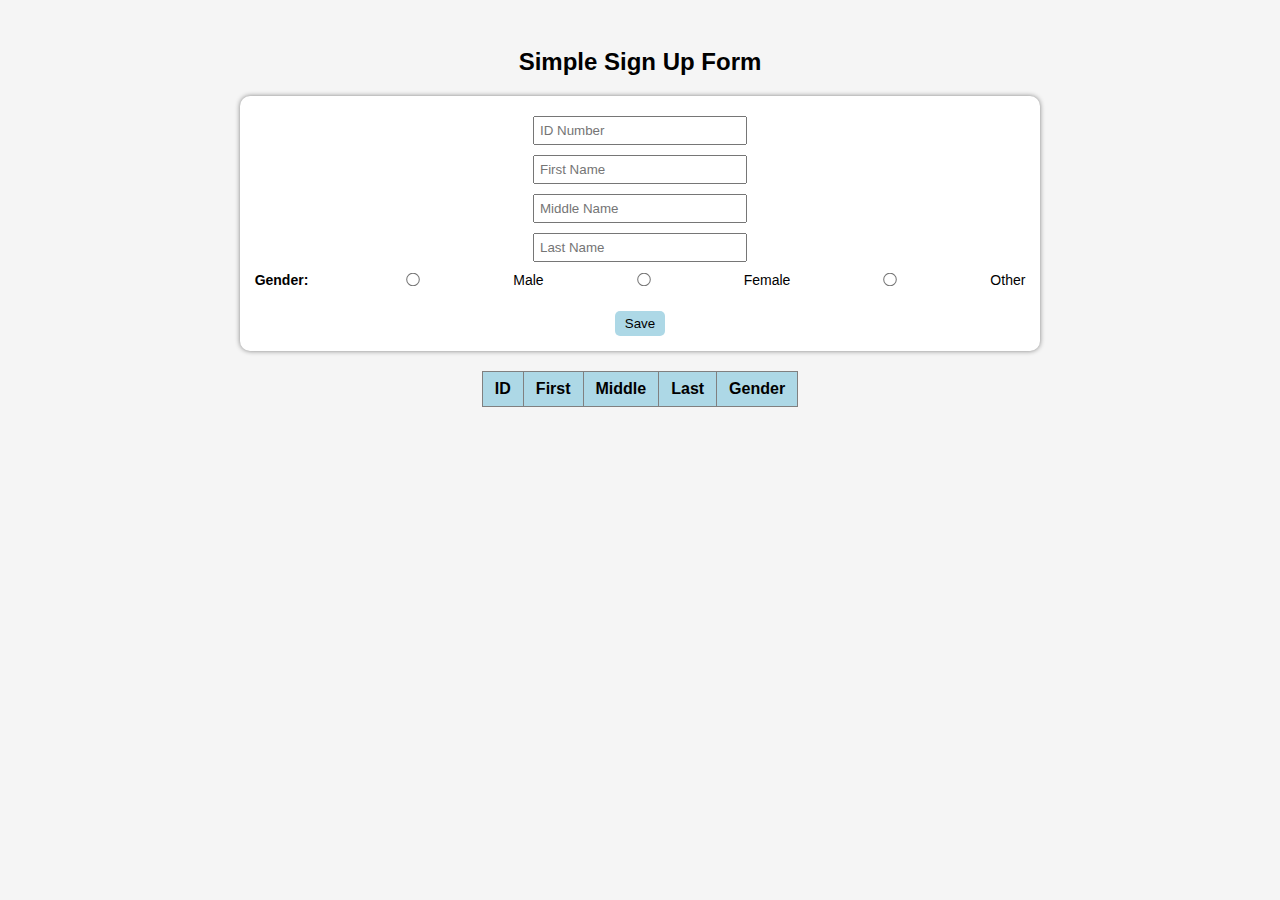
<file: formative4/index.html>
<!DOCTYPE html>
<html lang="en">
<head>
  <meta charset="UTF-8">
  <title>Formative 4 - Sign Up Form</title>
  <style>
    body {
      font-family: Arial, sans-serif;
      background-color: #f5f5f5;
      text-align: center;
      padding: 20px;
    }
    form {
      background: white;
      display: inline-block;
      padding: 15px;
      border-radius: 10px;
      box-shadow: 0 0 5px gray;
      margin-bottom: 20px;
    }
    input {
      margin: 5px;
      padding: 5px;
      width: 200px;
    }
    .gender-group {
      margin: 5px 0;
      display: flex;
      justify-content: center;
      align-items: center;
      gap: -0.5px; /* very small space between each gender option */
    }
    .gender-group strong {
      margin-right: 5px;
      font-size: 14px;
    }
    .gender-group label {
      display: flex;
      align-items: center;
      font-size: 14px;
      gap: -5px; 
    }
    .gender-group input[type="radio"] {
      transform: scale(1.05);
      cursor: pointer;
      margin: 0;
      padding: 0;
    }
    button {
      padding: 5px 10px;
      background-color: lightblue;
      border: none;
      border-radius: 5px;
      cursor: pointer;
    }
    button:hover {
      background-color: skyblue;
    }
    table {
      margin: 0 auto;
      border-collapse: collapse;
      background: white;
    }
    th, td {
      border: 1px solid gray;
      padding: 8px 12px;
    }
    th {
      background-color: lightblue;
    }
  </style>
</head>
<body>
  <h2>Simple Sign Up Form</h2>

  <form id="signupForm">
    <input type="text" id="idNumber" placeholder="ID Number" required><br>
    <input type="text" id="firstName" placeholder="First Name" required><br>
    <input type="text" id="middleName" placeholder="Middle Name"><br>
    <input type="text" id="lastName" placeholder="Last Name" required><br>

    <div class="gender-group">
      <strong>Gender:</strong>
      <label><input type="radio" name="gender" value="Male" required>Male</label>
      <label><input type="radio" name="gender" value="Female" required>Female</label>
      <label><input type="radio" name="gender" value="Other Gender" required>Other</label>
    </div><br>

    <button type="button" id="saveBtn">Save</button>
  </form>

  <table id="dataTable">
    <thead>
      <tr>
        <th>ID</th>
        <th>First</th>
        <th>Middle</th>
        <th>Last</th>
        <th>Gender</th>
      </tr>
    </thead>
    <tbody></tbody>
  </table>

  <script src="script.js"></script>
</body>
</html>
</file>
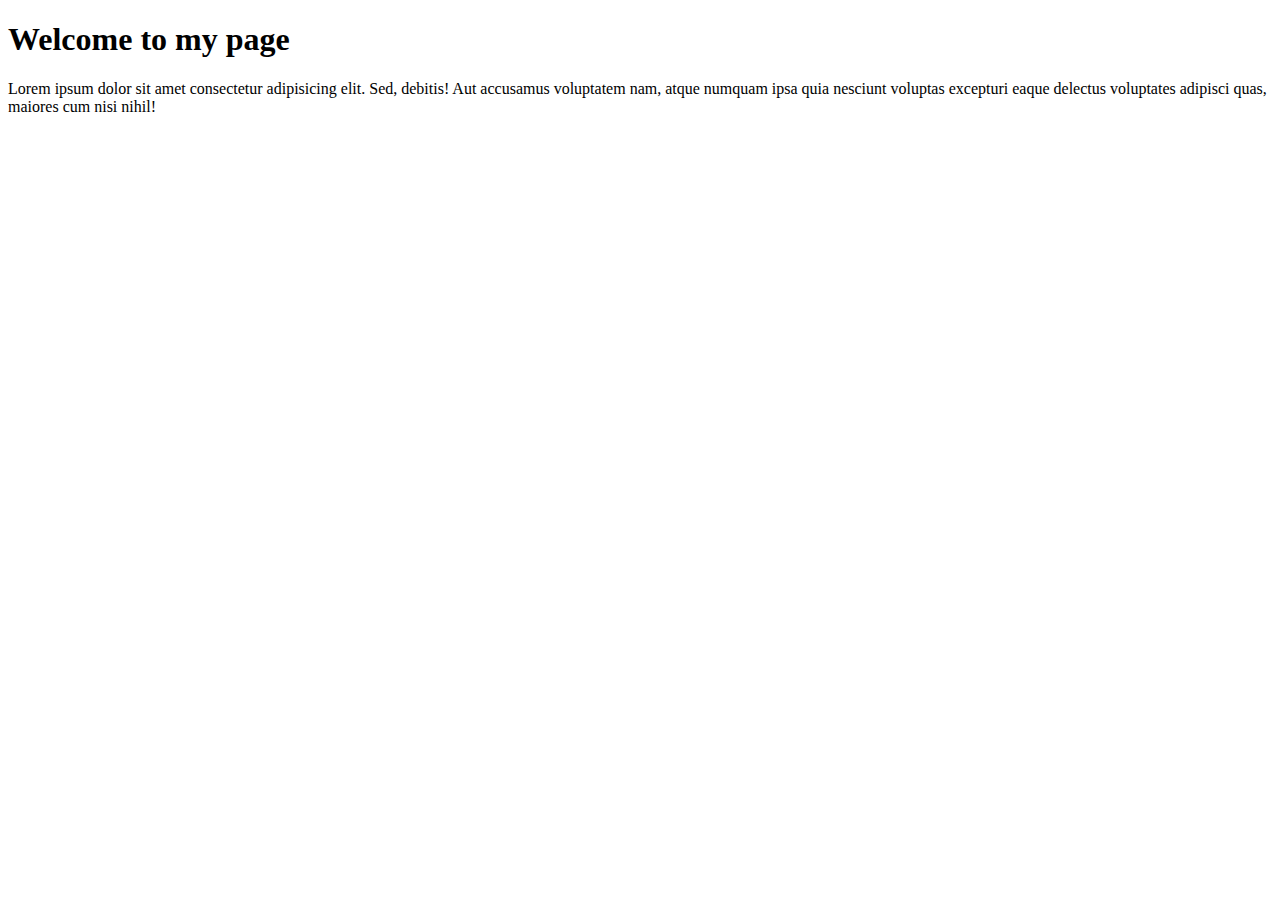
<file: test file/index.html>
<!DOCTYPE html>
<html lang="en">
<head>
    <meta charset="UTF-8">
    <meta name="viewport" content="width=device-width, initial-scale=1.0">
    <title>My First Web Page</title>
</head>
<body>
<div>
    <h1>Welcome to my page</h1>
</div>
<div>
    <p>Lorem ipsum dolor sit amet consectetur adipisicing elit. Sed, debitis! Aut accusamus voluptatem nam, atque numquam ipsa quia nesciunt voluptas excepturi eaque delectus voluptates adipisci quas, maiores cum nisi nihil!</p>
</div>
</body>
</html>
</file>
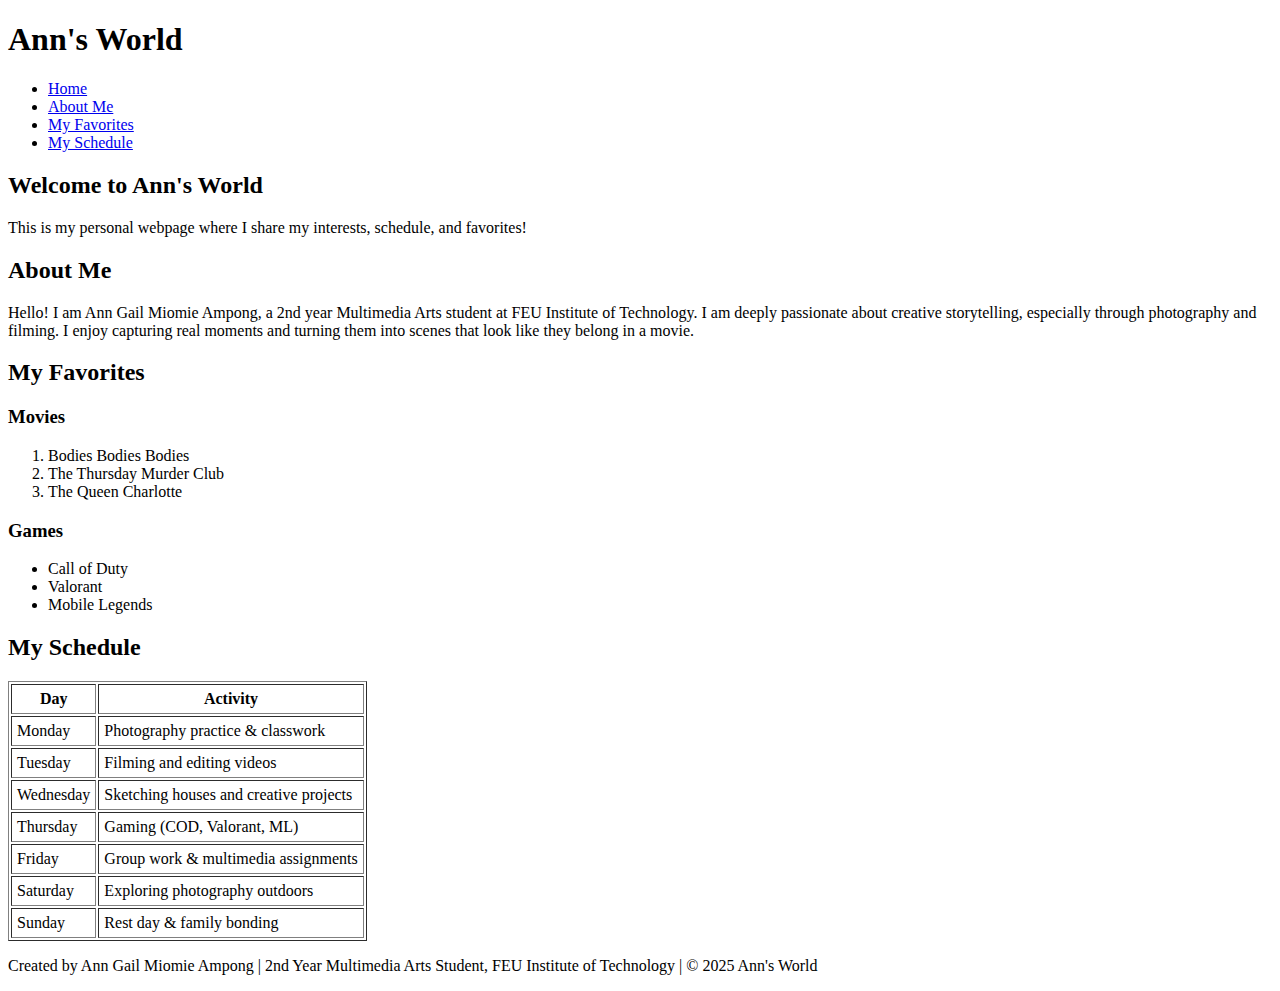
<file: module2_activity (1).html>
<!DOCTYPE html>
<html lang="en">
<head>
    <meta charset="UTF-8">
    <meta name="viewport" content="width=device-width, initial-scale=1.0">
    <title>Ann's World</title>
</head>
<body>
    <header>
        <h1>Ann's World</h1>
        <nav>
            <ul>
                <li><a href="#home">Home</a></li>
                <li><a href="#about-me">About Me</a></li>
                <li><a href="#my-favorites">My Favorites</a></li>
                <li><a href="#my-schedule">My Schedule</a></li>
            </ul>
        </nav>
    </header>

    <main>
        <!-- Home Section -->
        <section id="home">
            <h2>Welcome to Ann's World</h2>
            <p>This is my personal webpage where I share my interests, schedule, and favorites!</p>
        </section>

        <!-- About Me Section -->
        <section id="about-me">
            <h2>About Me</h2>
            <article>
                <p>Hello! I am Ann Gail Miomie Ampong, a 2nd year Multimedia Arts student at FEU Institute of Technology. 
                I am deeply passionate about creative storytelling, especially through photography and filming. 
                I enjoy capturing real moments and turning them into scenes that look like they belong in a movie.</p>
            </article>
        </section>

        <!-- My Favorites Section -->
        <section id="my-favorites">
            <h2>My Favorites</h2>
            <h3>Movies</h3>
            <ol>
                <li>Bodies Bodies Bodies</li>
                <li>The Thursday Murder Club</li>
                <li>The Queen Charlotte</li>
            </ol>

            <h3>Games</h3>
            <ul>
                <li>Call of Duty</li>
                <li>Valorant</li>
                <li>Mobile Legends</li>
            </ul>
        </section>

        <!-- My Schedule Section -->
        <section id="my-schedule">
            <h2>My Schedule</h2>
            <table border="1" cellpadding="5">
                <thead>
                    <tr>
                        <th>Day</th>
                        <th>Activity</th>
                    </tr>
                </thead>
                <tbody>
                    <tr>
                        <td>Monday</td>
                        <td>Photography practice & classwork</td>
                    </tr>
                    <tr>
                        <td>Tuesday</td>
                        <td>Filming and editing videos</td>
                    </tr>
                    <tr>
                        <td>Wednesday</td>
                        <td>Sketching houses and creative projects</td>
                    </tr>
                    <tr>
                        <td>Thursday</td>
                        <td>Gaming (COD, Valorant, ML)</td>
                    </tr>
                    <tr>
                        <td>Friday</td>
                        <td>Group work & multimedia assignments</td>
                    </tr>
                    <tr>
                        <td>Saturday</td>
                        <td>Exploring photography outdoors</td>
                    </tr>
                    <tr>
                        <td>Sunday</td>
                        <td>Rest day & family bonding</td>
                    </tr>
                </tbody>
            </table>
        </section>
    </main>

    <footer>
        <p>Created by Ann Gail Miomie Ampong | 2nd Year Multimedia Arts Student, FEU Institute of Technology | &copy; 2025 Ann's World</p>
    </footer>
</body>
</html>
</file>
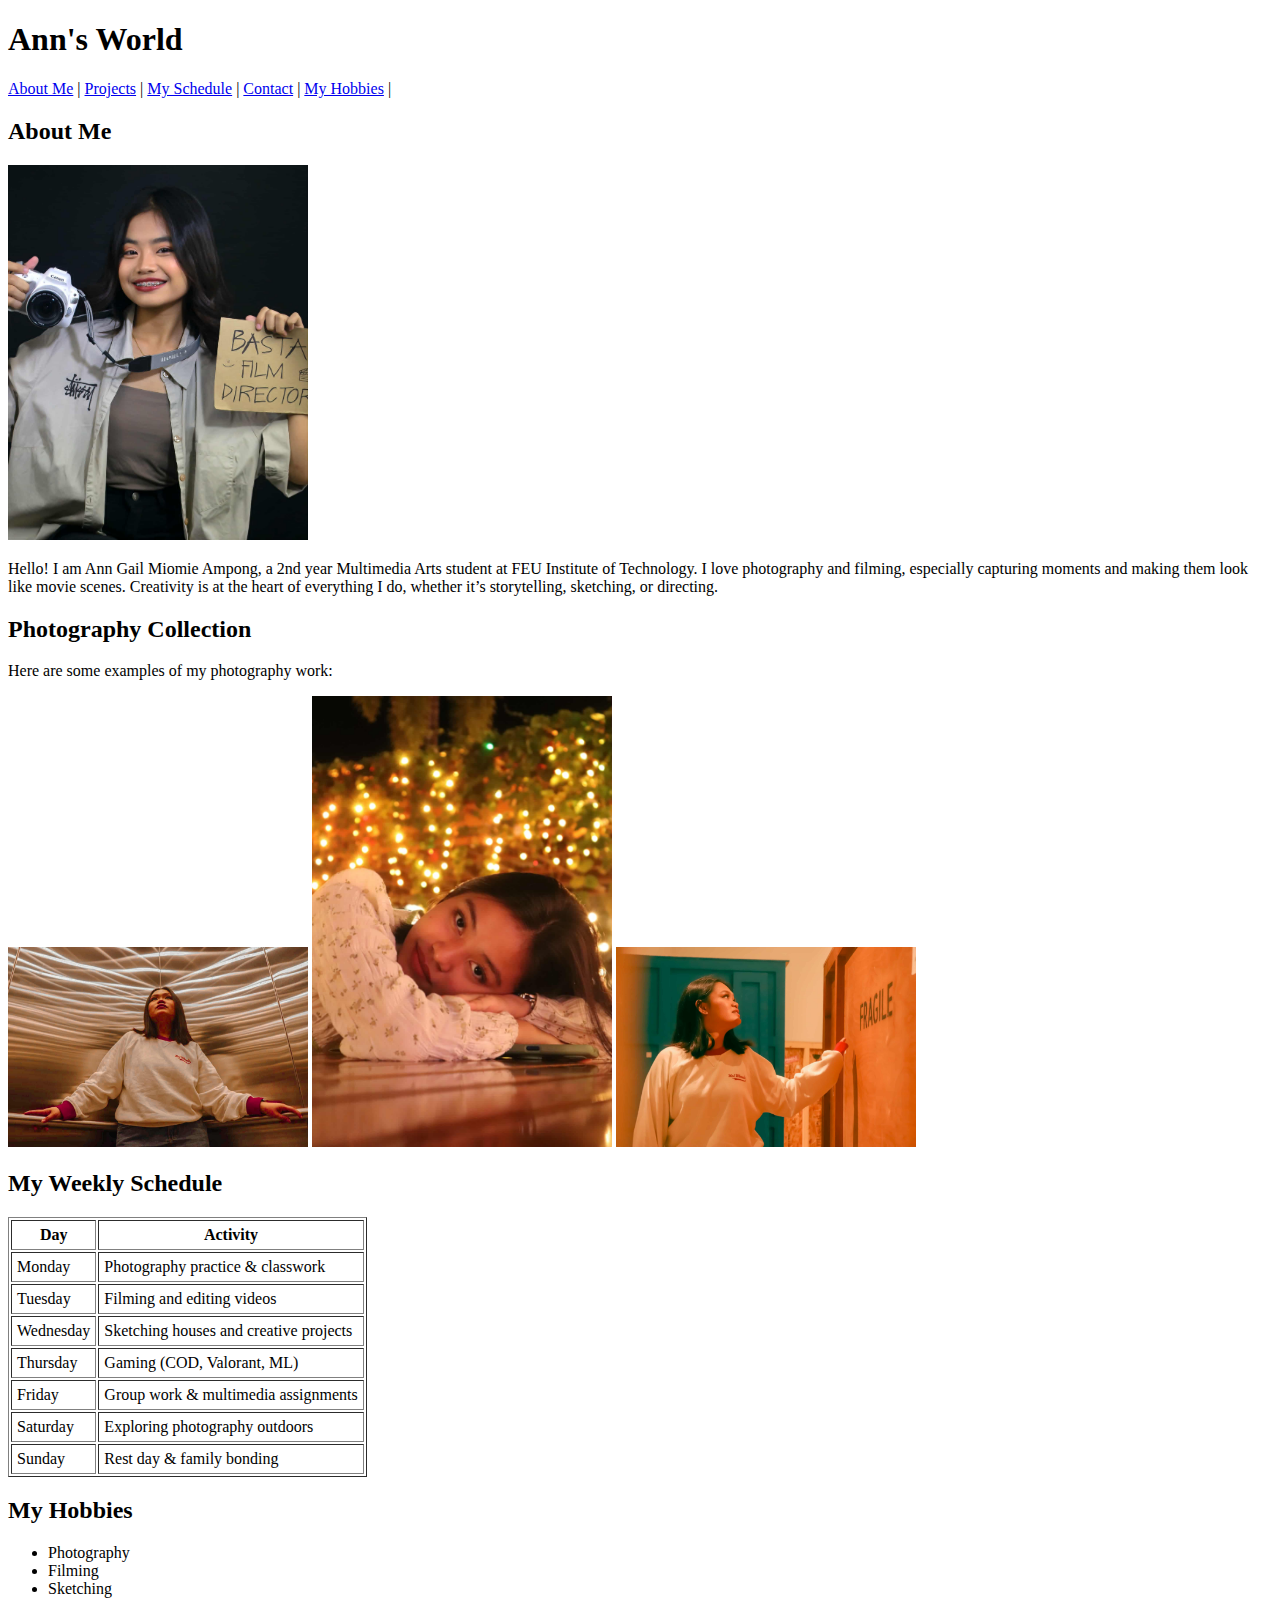
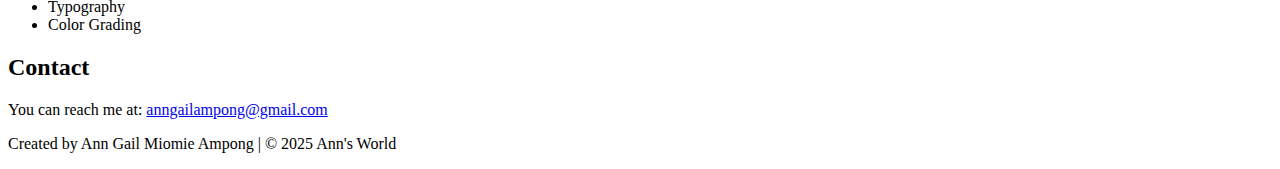
<file: module2_summative.html>
<!DOCTYPE html>
<html lang="en">
<head>
    <meta charset="UTF-8">
    <meta name="viewport" content="width=device-width, initial-scale=1.0">
    <title>Ann's World</title>
</head>
<body>
    <header>
        <h1>Ann's World</h1>
        <nav>
            <a href="#about">About Me</a> |
            <a href="#projects">Projects</a> |
            <a href="#schedule">My Schedule</a> |
            <a href="#contact">Contact</a>  |
             <a href="#hobbies">My Hobbies</a> |
        </nav>
    </header>

    <main>
        <!-- About Me -->
        <section id="about">
            <h2>About Me</h2>
            <img src="director.jpg" alt="Ann Gail holding a camera" width="300">
            <p>Hello! I am Ann Gail Miomie Ampong, a 2nd year Multimedia Arts student at FEU Institute of Technology. 
            I love photography and filming, especially capturing moments and making them look like movie scenes. 
            Creativity is at the heart of everything I do, whether it’s storytelling, sketching, or directing.</p>
        </section>

        <!-- Projects -->
        <section id="projects">
            <h2>Photography Collection</h2>
            <p>Here are some examples of my photography work:</p>
            <img src="0f7a205f-77cf-4476-8cf7-df410d0f29bc.jpg" alt="Photography sample 1" width="300">
            <img src="50d11d10-b3f6-4c59-a151-1a2becd44e58.jpg" alt="Photography sample 2" width="300">
            <img src="c346cb45-ae7b-452f-8292-db865eceb3bc.jpg" alt="Photography sample 3" width="300">
        </section>

        <!-- Schedule -->
        <section id="schedule">
            <h2>My Weekly Schedule</h2>
            <table border="1" cellpadding="5">
                <tr>
                    <th>Day</th>
                    <th>Activity</th>
                </tr>
                <tr>
                    <td>Monday</td>
                    <td>Photography practice & classwork</td>
                </tr>
                <tr>
                    <td>Tuesday</td>
                    <td>Filming and editing videos</td>
                </tr>
                <tr>
                    <td>Wednesday</td>
                    <td>Sketching houses and creative projects</td>
                </tr>
                <tr>
                    <td>Thursday</td>
                    <td>Gaming (COD, Valorant, ML)</td>
                </tr>
                <tr>
                    <td>Friday</td>
                    <td>Group work & multimedia assignments</td>
                </tr>
                <tr>
                    <td>Saturday</td>
                    <td>Exploring photography outdoors</td>
                </tr>
                <tr>
                    <td>Sunday</td>
                    <td>Rest day & family bonding</td>
                </tr>
            </table>
        </section>
        <section id="hobbies">
            <article>
                <h2>My Hobbies</h2>
                    <ul>
                        <li>Photography</li>
                        <li>Filming</li>
                        <li>Sketching</li>
                        <li>Typography</li>
                        <li>Color Grading</li>
                    </ul>
                </article>

        <!-- Contact -->
        <section id="contact">
            <h2>Contact</h2>
            <p>You can reach me at: 
                <a href="mailto:anngailampong@gmail.com">anngailampong@gmail.com</a>
            </p>
        </section>
    </main>

    <footer>
        <p>Created by Ann Gail Miomie Ampong | &copy; 2025 Ann's World</p>
    </footer>
</body>
</html>
</file>
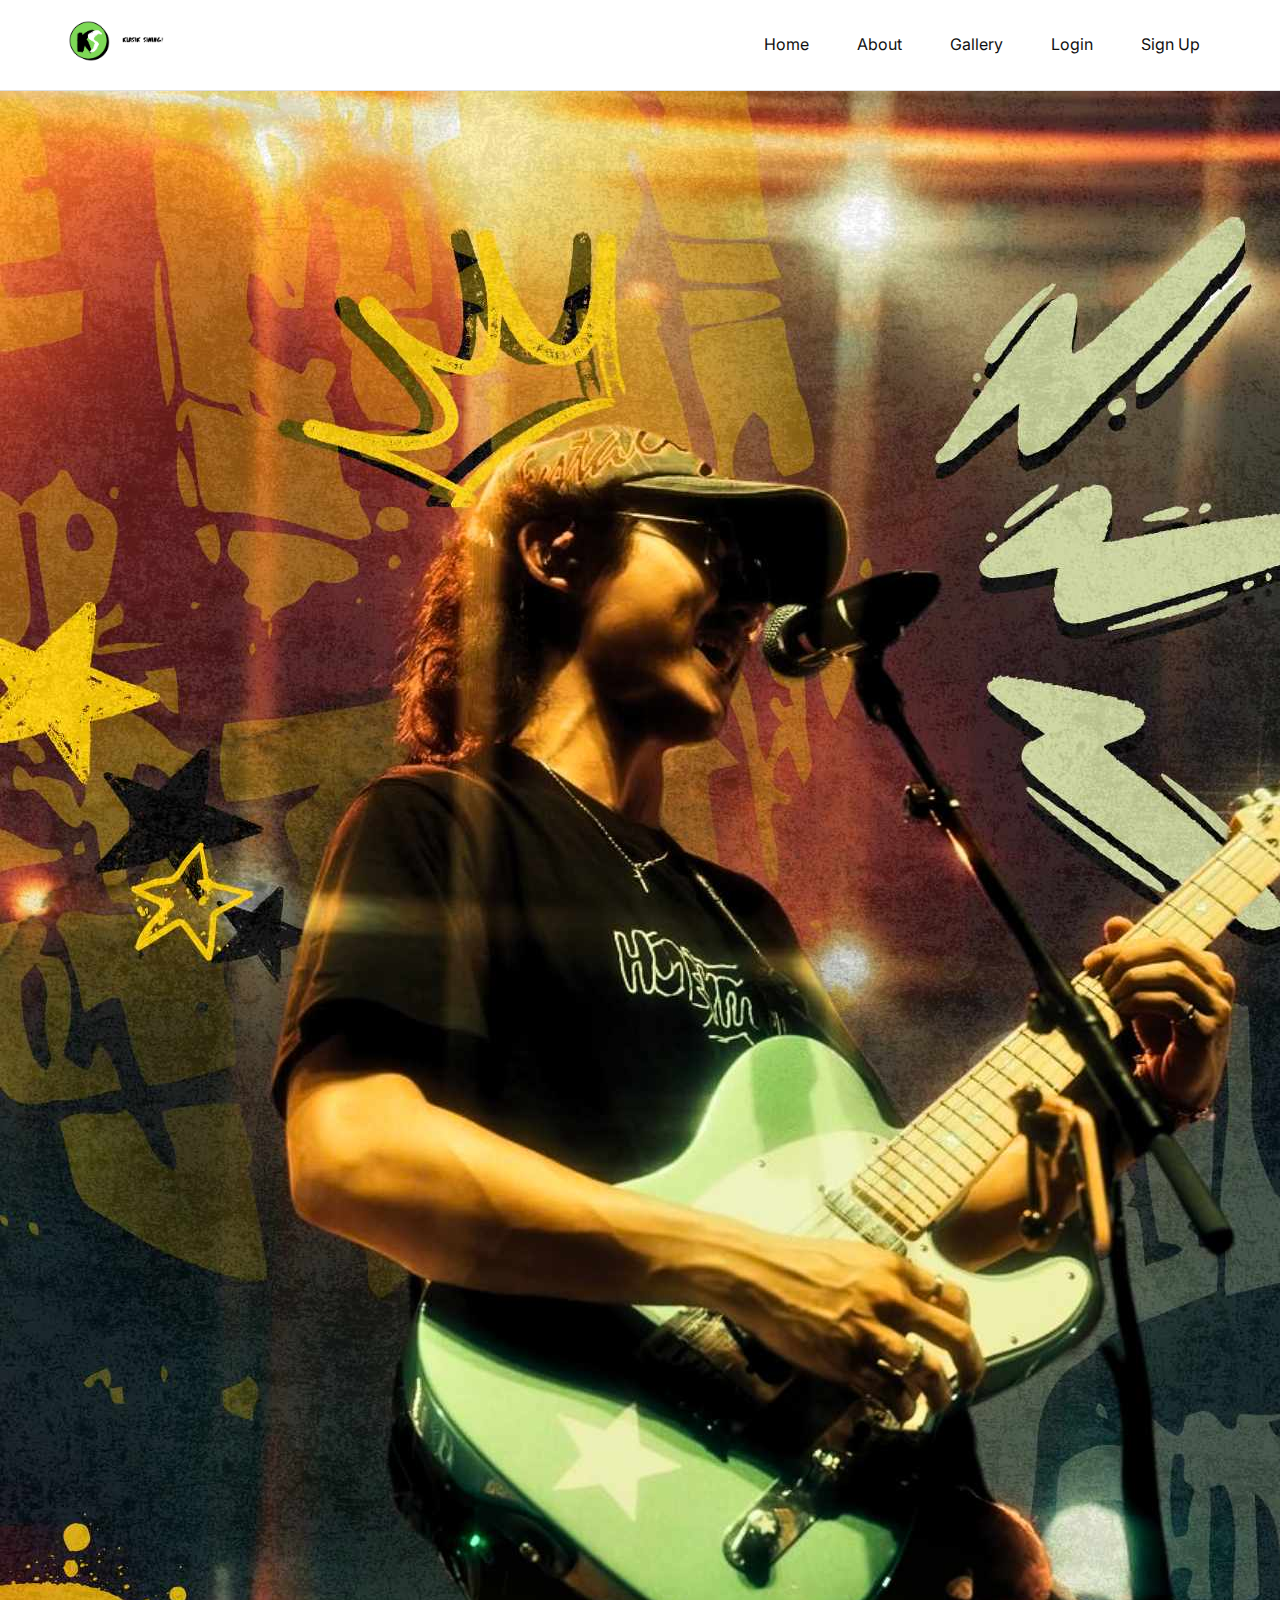
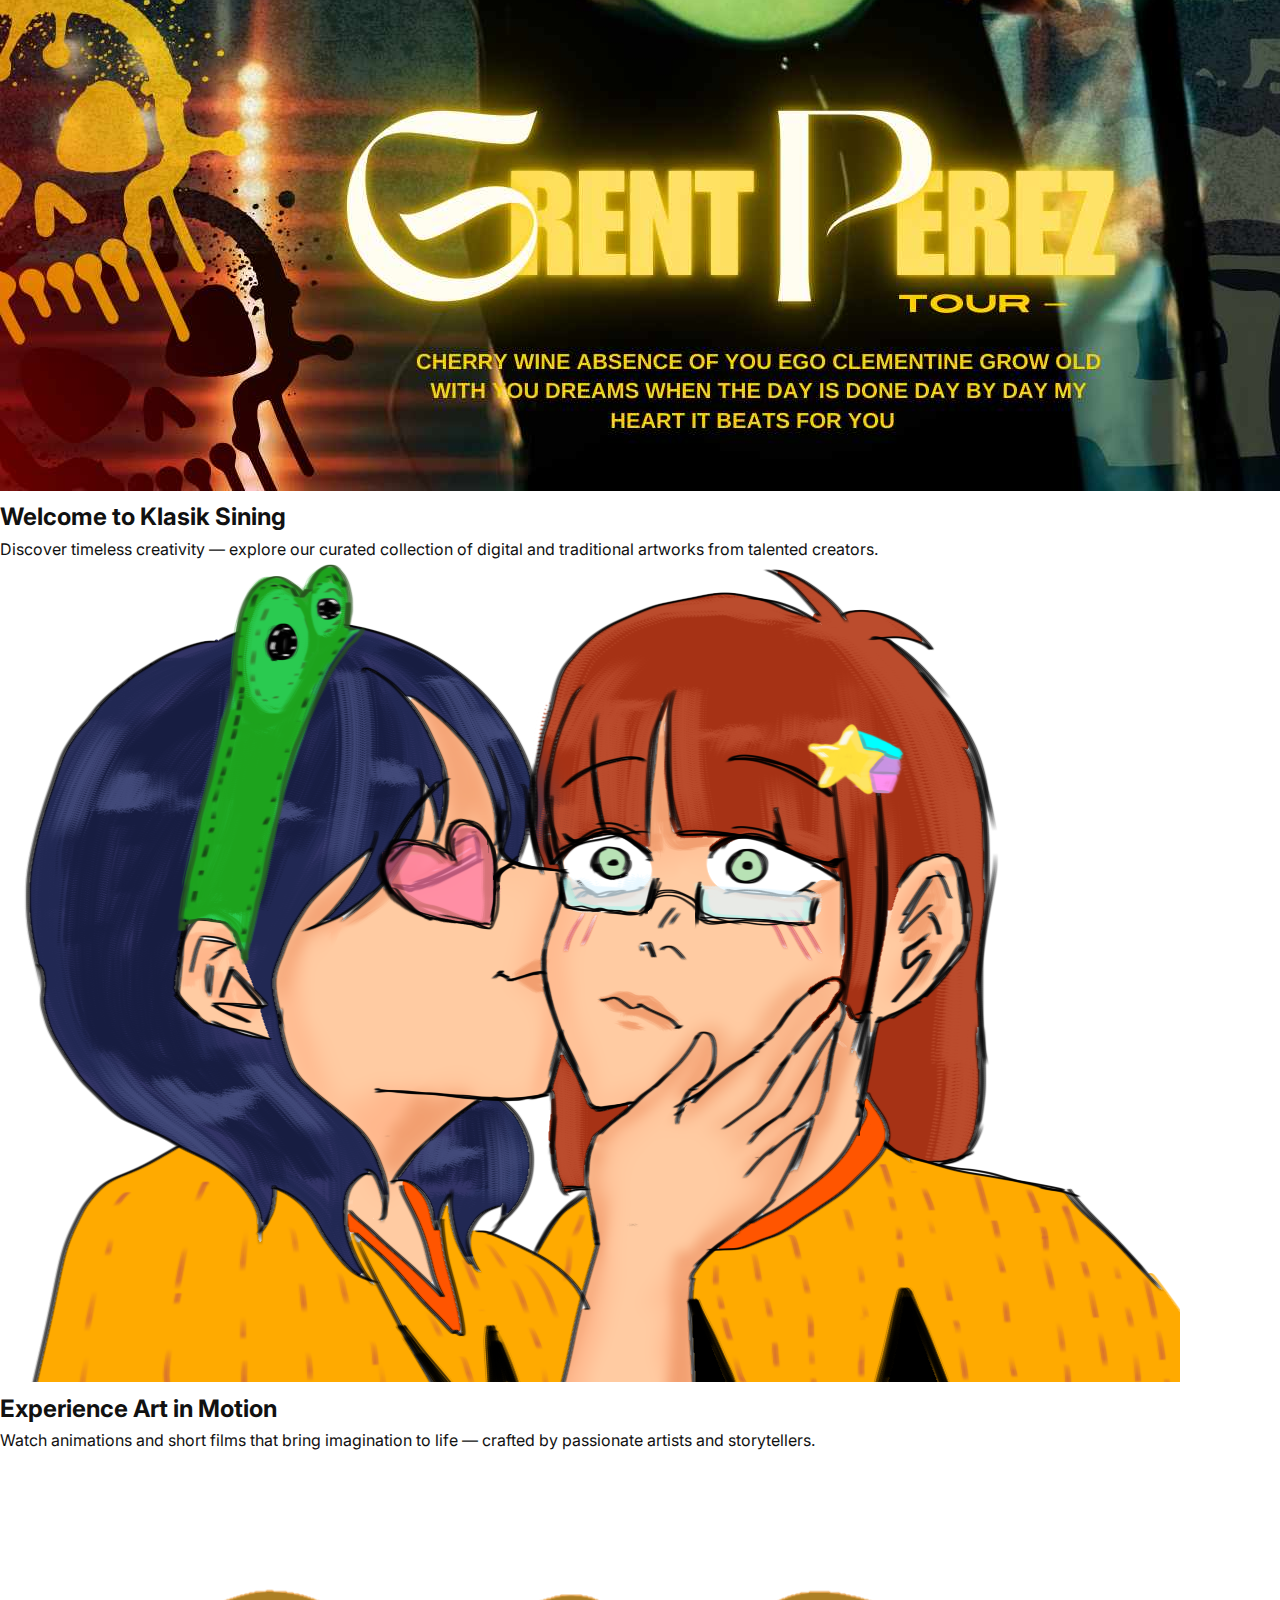
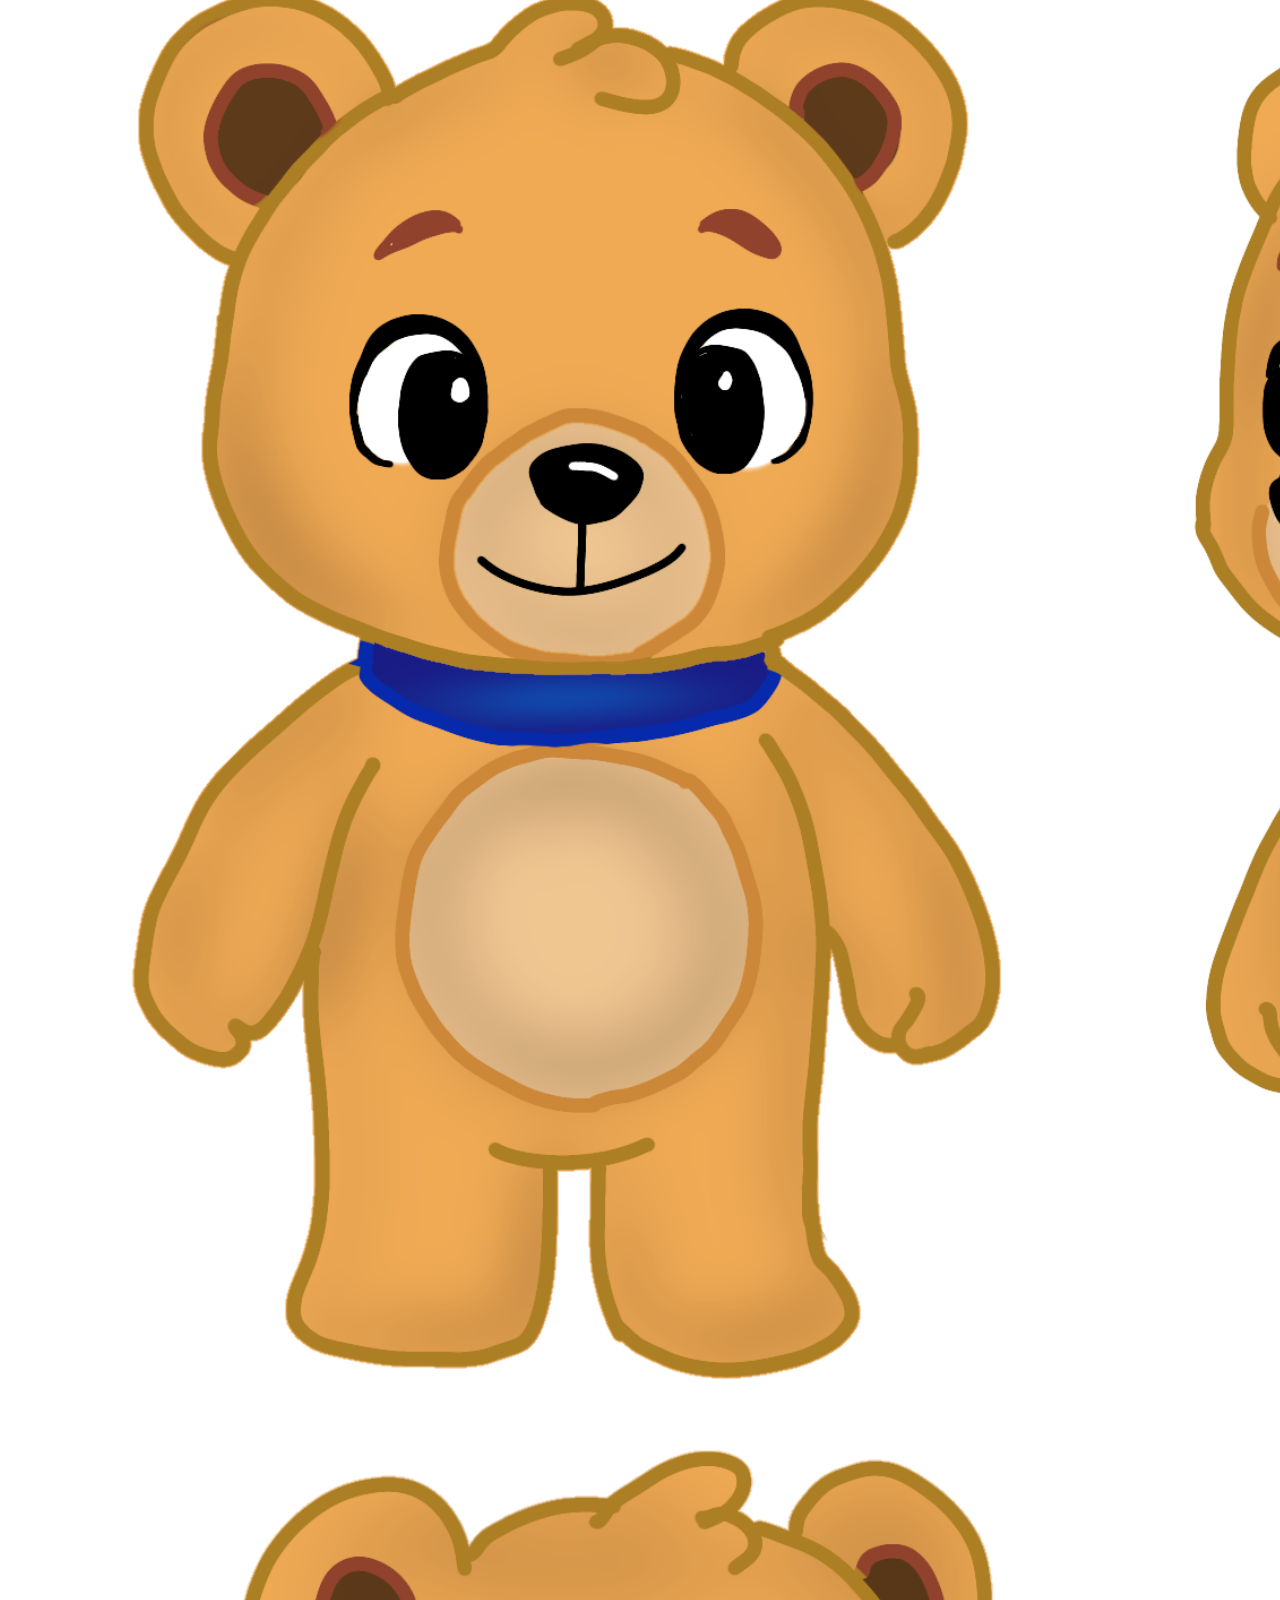
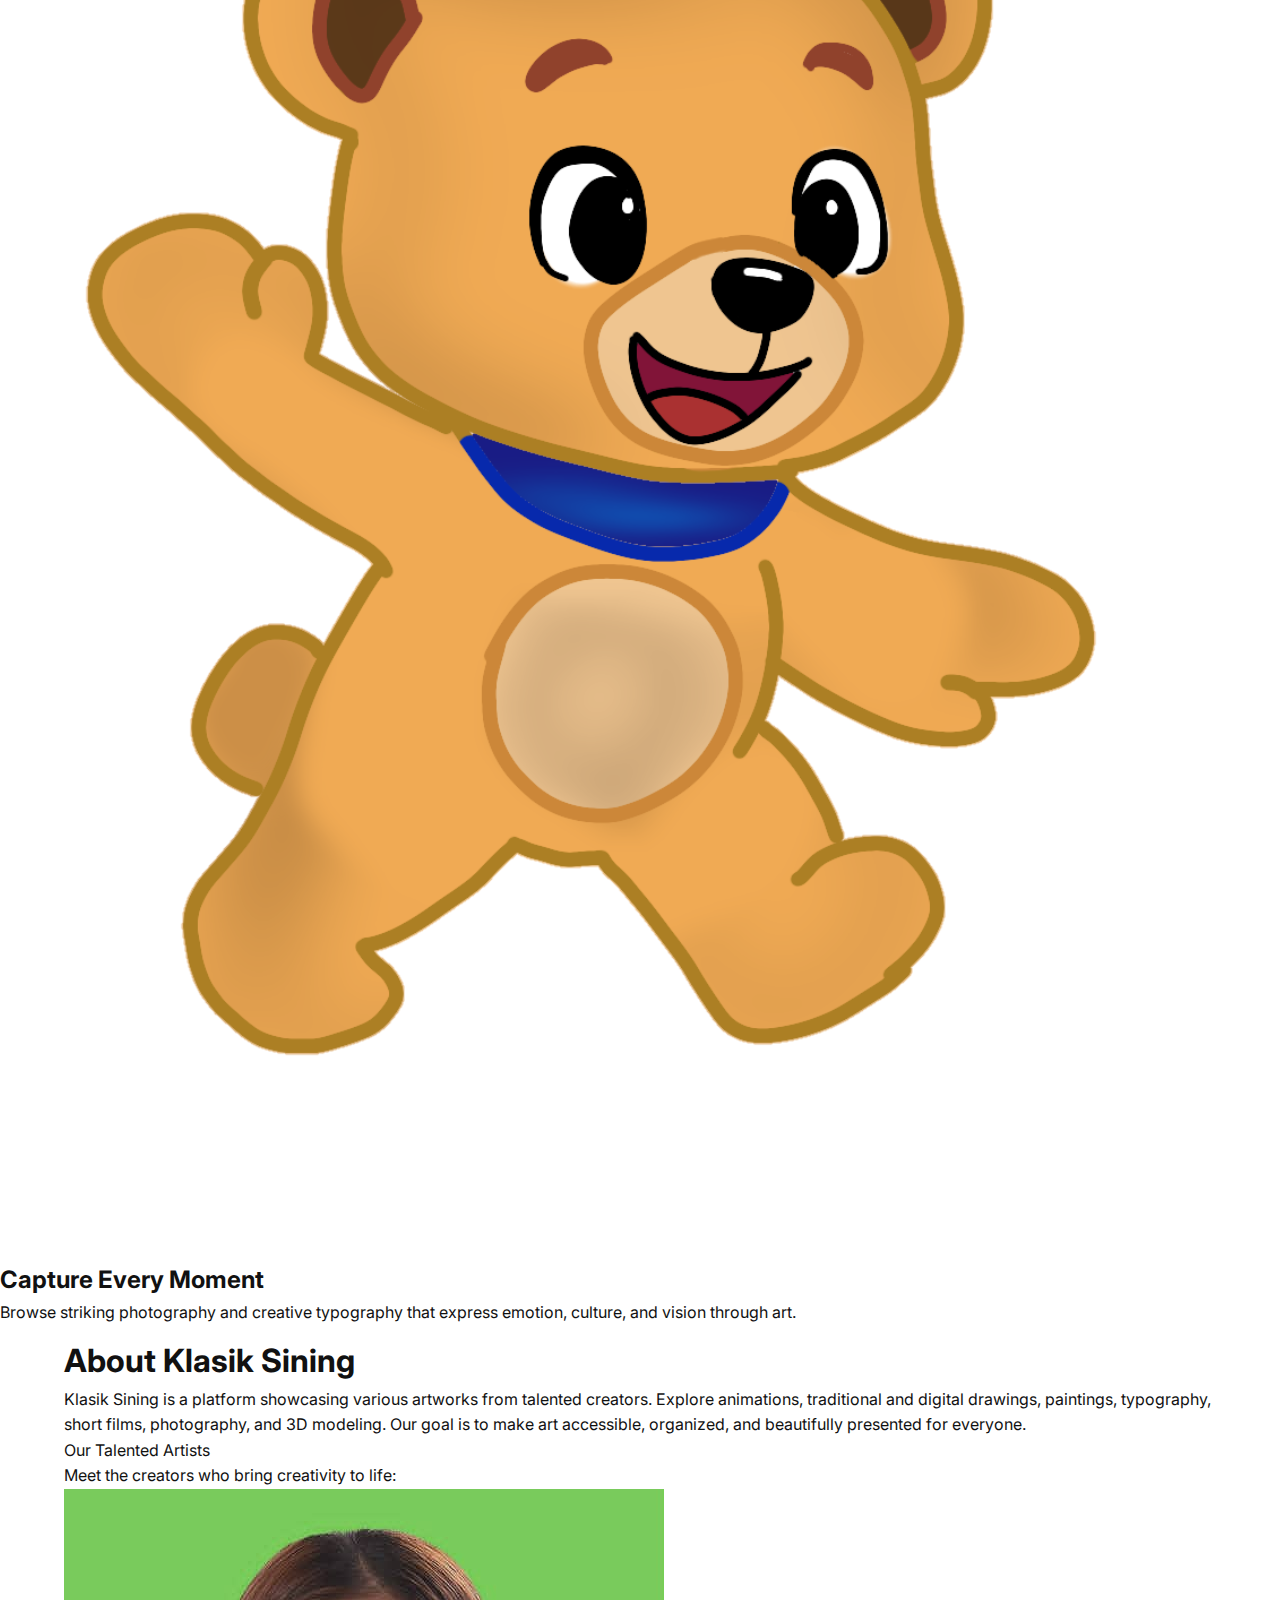
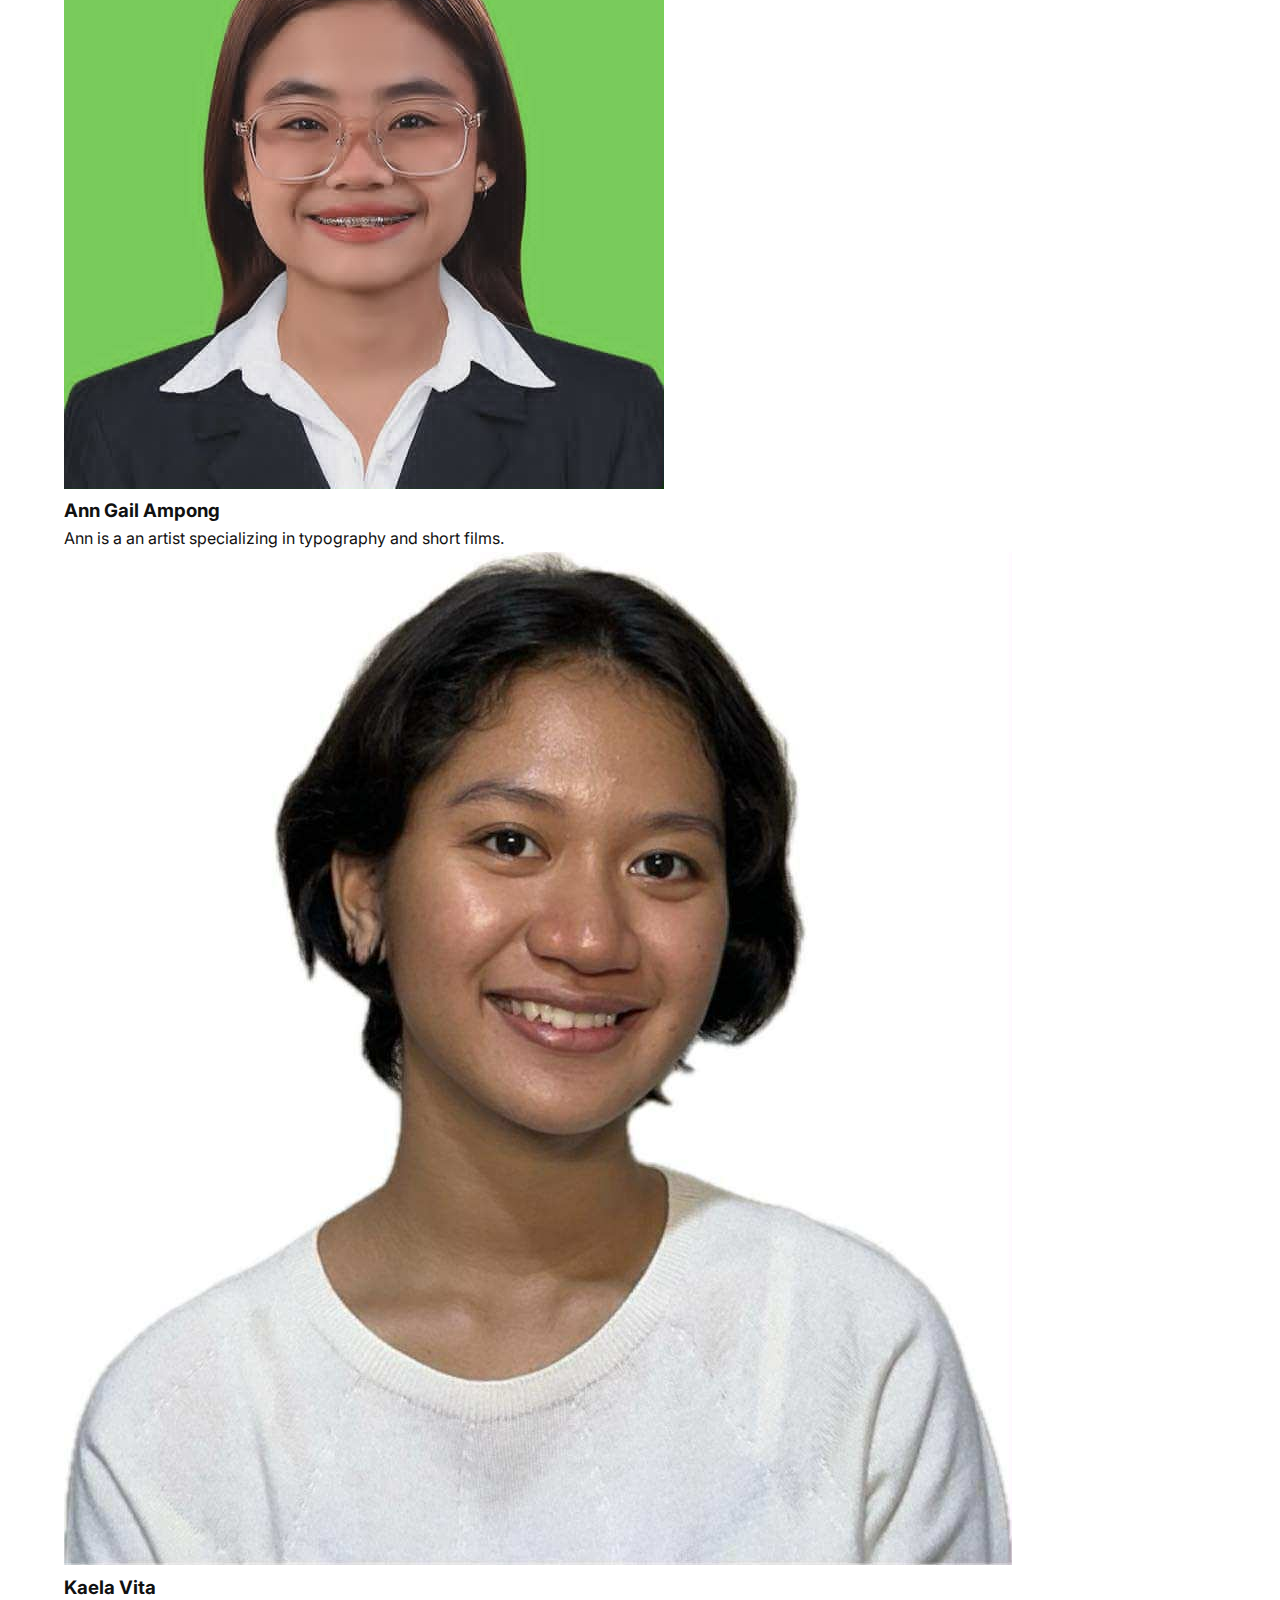
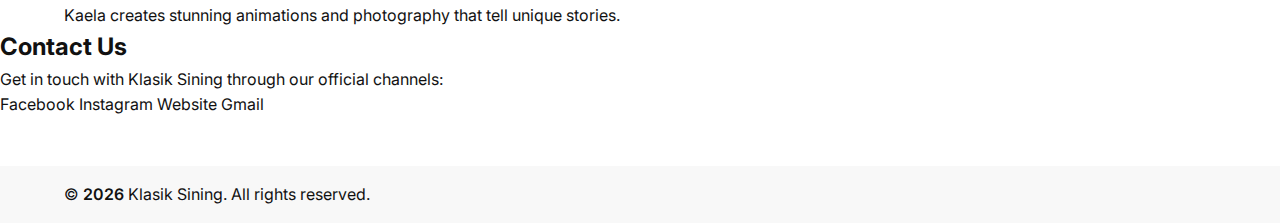
<file: Final Project/about.html>
<!DOCTYPE html>
<html lang="en">
<head>
  <meta charset="UTF-8" />
  <meta name="viewport" content="width=device-width, initial-scale=1.0" />
  <title>About – Klasik Sining</title>
  <link href="https://fonts.googleapis.com/css2?family=Inter:wght@300;400;600;700;800&display=swap" rel="stylesheet">
  <link rel="stylesheet" href="style.css" />
  <script defer src="script.js"></script>
</head>
<body>
  <header class="site-header">
    <div class="wrap topbar">
      <a class="brand" href="index.html">
        <img src="assets/Klasik Sining! (1).png" alt="Klasik Sining logo" id="logo">
        <img src="assets/Klasik Sining!.png" alt="Klasik Sining text" id="logotext">
      </a>
      <nav class="main-nav">
        <ul class="nav-list">
          <li><a href="index.html" class="nav-link">Home</a></li>
          <li><a href="about.html" class="nav-link active">About</a></li>
          <li><a href="gallery.html" class="nav-link">Gallery</a></li>
         <li><a href="login.html" class="nav-link fx-fill">Login</a></li>
<li><a href="signup.html" class="nav-link fx-fill">Sign Up</a></li>

        </ul>
        <button id="burger" class="burger"><span></span><span></span><span></span></button>
      </nav>
    </div>
  </header>

   <!-- 🔻 Automatic Slideshow Section -->
  <section class="slideshow-container">
    <div class="mySlides fade">
      <img src="assets/YumsTypography5.jpg" alt="Typography">
      <div class="text">
        <h2>Welcome to Klasik Sining</h2>
        <p>Discover timeless creativity — explore our curated collection of digital and traditional artworks from talented creators.</p>
      </div>
    </div>

    <div class="mySlides fade">
      <img src="assets/KayDigitalDrawing1.PNG" alt="DigitalDrawing">
      <div class="text">
        <h2>Experience Art in Motion</h2>
        <p>Watch animations and short films that bring imagination to life — crafted by passionate artists and storytellers.</p>
      </div>
    </div>

    <div class="mySlides fade">
      <img src="assets/KayDigitalDrawing2.PNG" alt="DigitalDrawing">
      <div class="text">
        <h2>Capture Every Moment</h2>
        <p>Browse striking photography and creative typography that express emotion, culture, and vision through art.</p>
      </div>
    </div>
  </section>

  <div class="dots-container" style="text-align:center; margin-top:10px;">
    <span class="dot"></span> 
    <span class="dot"></span> 
    <span class="dot"></span> 
  </div>
  <!-- 🔺 End of Slideshow Section -->

  <main class="wrap">
    <section class="about-section">
      <h1>About Klasik Sining</h1>
      <p>Klasik Sining is a platform showcasing various artworks from talented creators. Explore animations, traditional and digital drawings, paintings, typography, short films, photography, and 3D modeling. Our goal is to make art accessible, organized, and beautifully presented for everyone.</p>

    <!-- Introduction text for the artists -->
<div class="creators-intro">
  <p class="creators-title">Our Talented Artists</p>
  <p class="creators-subtitle">Meet the creators who bring creativity to life:</p>
</div>
       <!-- Creator cards go here -->
  <div class="creators-container">
    <div class="creator-card">
      <img src="assets/YUMIE.jpg" alt="Multimedia Artist">
      <h3>Ann Gail Ampong</h3>
      <p>Ann is a an artist specializing in typography and short films.</p>
    </div>
    <div class="creator-card">
      <img src="assets/Kaela.jpg" alt="Multimedia Artist">
      <h3>Kaela Vita</h3>
      <p>Kaela creates stunning animations and photography that tell unique stories.</p>
    </div>
  </div>
    </section>
  </main>

  <!-- CONTACT US SECTION -->
<section class="contact-section">
  <h2>Contact Us</h2>
  <p class="contact-desc">Get in touch with Klasik Sining through our official channels:</p>

  <div class="contact-links">
    <a href="https://www.facebook.com/profile.php?id=61584187231246" target="_blank">Facebook</a>
    <a href="https://www.instagram.com/klasiksining?igsh=b2o1cjg1dnlkN2Ju" target="_blank">Instagram</a>
    <a href="index.html" target="_blank">Website</a>
    <a href="mailto:klasiksining@gmail.com">Gmail</a>
  </div>
</section>

  <footer class="site-footer">
    <div class="wrap">
      <p>© <span id="year"></span> Klasik Sining. All rights reserved.</p>
    </div>
  </footer>
</body>
</html>
</file>
<file: Final Project/style.css>
/* GENERAL RESET */
* {
  margin: 0;
  padding: 0;
  box-sizing: border-box;
}

body {
  font-family: 'Inter', sans-serif;
  background-color: #ffffff;
  color: #111;
  line-height: 1.6;
}

/* LINKS */
a {
  text-decoration: none;
  color: inherit;
}

/* HEADER */
.site-header {
  background: #fff;
  border-bottom: 1px solid #e0e0e0;
  padding: 1rem 0;
  position: sticky;
  top: 0;
  z-index: 1000;
}

.wrap {
  width: 90%;
  max-width: 1200px;
  margin: 0 auto;
  display: flex;
  justify-content: space-between;
  align-items: center;
}

.brand img {
  height: 50px;
  transition: transform 0.3s ease;
  cursor: pointer;
}

.brand img:hover {
  transform: translateY(-3px);
}

/* NAVIGATION */
.main-nav ul {
  list-style: none;
  display: flex;
  gap: 1rem;
  align-items: center;
}

.nav-link {
  padding: 0.5rem 1rem;
  border-radius: 5px;
  transition: background 0.3s, transform 0.3s;
}

.nav-link:hover {
  background: #f5f5f5;
  transform: translateY(-2px);
}

/* SIGN UP / LOGIN GREEN FILL BUTTON (restored) */
.primary-link {
  position: relative;
  display: inline-block;
  border: 2px solid #254117;
  background: transparent;
  color: #254117;
  border-radius: 6px;
  padding: 0.5rem 1rem;
  font-weight: 600;
  overflow: hidden;
  transition: color 0.4s ease;
  z-index: 1;
}

.primary-link::before {
  content: '';
  position: absolute;
  top: 0;
  left: 0;
  width: 0;
  height: 100%;
  background: #C1E1C1; /* your requested fill color */
  z-index: -1;
  transition: width 0.4s ease;
}

.primary-link:hover {
  color: #111;
}

.primary-link:hover::before {
  width: 100%;
}

/* BURGER MENU (for mobile) */
.burger {
  display: none;
  flex-direction: column;
  gap: 5px;
  background: none;
  border: none;
  cursor: pointer;
}

.burger span {
  width: 25px;
  height: 3px;
  background: #111;
}

/* GALLERY PAGE MAIN WRAPPER */
.gallery-page {
  padding: 2rem 0;
}

/* GALLERY CONTROLS */
.gallery-controls {
  width: 90%;
  max-width: 1200px;
  margin: 0 auto 1rem;
}

.search-row {
  display: flex;
  justify-content: center;
  margin: 1rem 0;
}

#gallery-search {
  width: 60%;
  max-width: 500px;
  padding: 0.6rem 1rem;
  border: 1px solid #ccc;
  border-radius: 5px;
  font-size: 1rem;
}

/* Category filter */
.category-filter {
  display: flex;
  flex-wrap: wrap;
  gap: 0.5rem;
  justify-content: center;
  margin-bottom: 1.5rem;
}

.cat-btn {
  padding: 0.4rem 0.8rem;
  border-radius: 20px;
  border: 1px solid #ddd;
  background: #fff;
  cursor: pointer;
  font-size: 0.95rem;
  transition: transform 0.2s, background 0.2s;
}

.cat-btn.active {
  transform: translateY(-2px);
  background: #f3f3f3;
}

/* Footer */
.site-footer {
  background: #f8f8f8;
  padding: 1rem 0;
  text-align: center;
  margin-top: 3rem;
}

#year {
  font-weight: 600;
}

/* RESPONSIVE */
@media (max-width: 768px) {
  .main-nav ul {
    display: none;
    flex-direction: column;
    background: #fff;
    position: absolute;
    right: 10px;
    top: 60px;
    border: 1px solid #ddd;
    padding: 1rem;
    gap: 0;
  }

  .main-nav ul.show {
    display: flex;
  }

  .burger {
    display: flex;
  }

  #gallery-search {
    width: 90%;
  }
}
</file>
